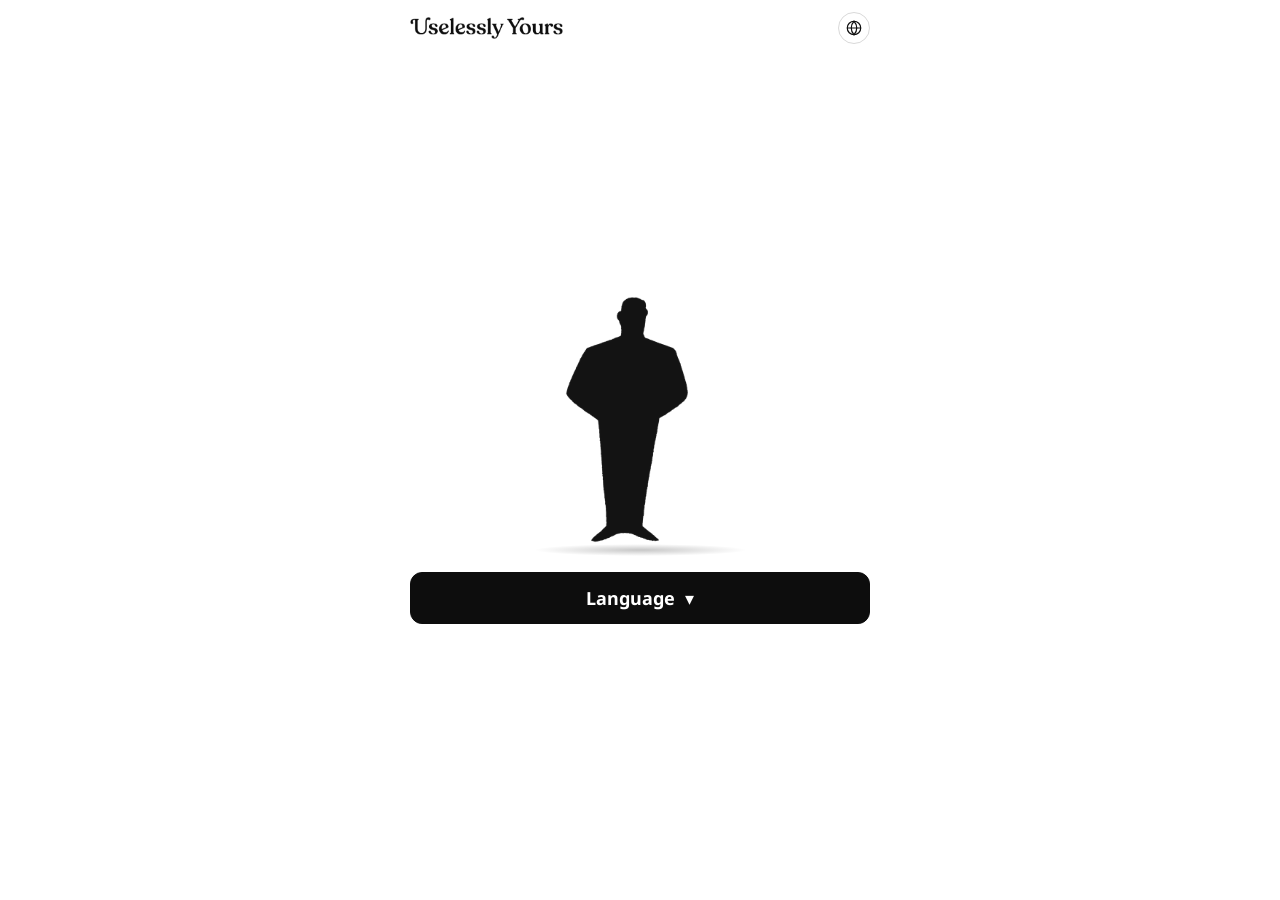
<file: index.html>
<!doctype html>
<html lang="ko">
<head>
<meta charset="utf-8">
<meta name="viewport" content="width=device-width, initial-scale=1, viewport-fit=cover">
<title>Uselessly Yours</title>
<meta property="og:title" content="Uselessly Yours">
<meta name="description" content="쓸데없지만 당신이 마음 깊은 곳에서 원하는 것을 알려드립니다.">
<link rel="preconnect" href="https://fonts.googleapis.com">
<link rel="preconnect" href="https://fonts.gstatic.com" crossorigin>
<link rel="stylesheet" href="https://fonts.googleapis.com/css2?family=Noto+Sans+KR:wght@400;500;700&family=Noto+Serif+KR:wght@500;700&family=Noto+Sans:wght@400;500;700&family=Noto+Serif:wght@500;700&family=Noto+Sans+SC:wght@400;500;700&family=Noto+Serif+SC:wght@500;700&family=Noto+Sans+JP:wght@400;500;700&family=Noto+Serif+JP:wght@500;700&family=Noto+Sans+Thai:wght@400;500;700&family=Noto+Serif+Thai:wght@500;700&display=swap">
<link rel="stylesheet" href="style.css">
</head>
<body>
<main class="app" id="app"></main>
<script src="data.js"></script>
<script src="engine.js"></script>
<script src="app.js"></script>
</body>
</html>
</file>
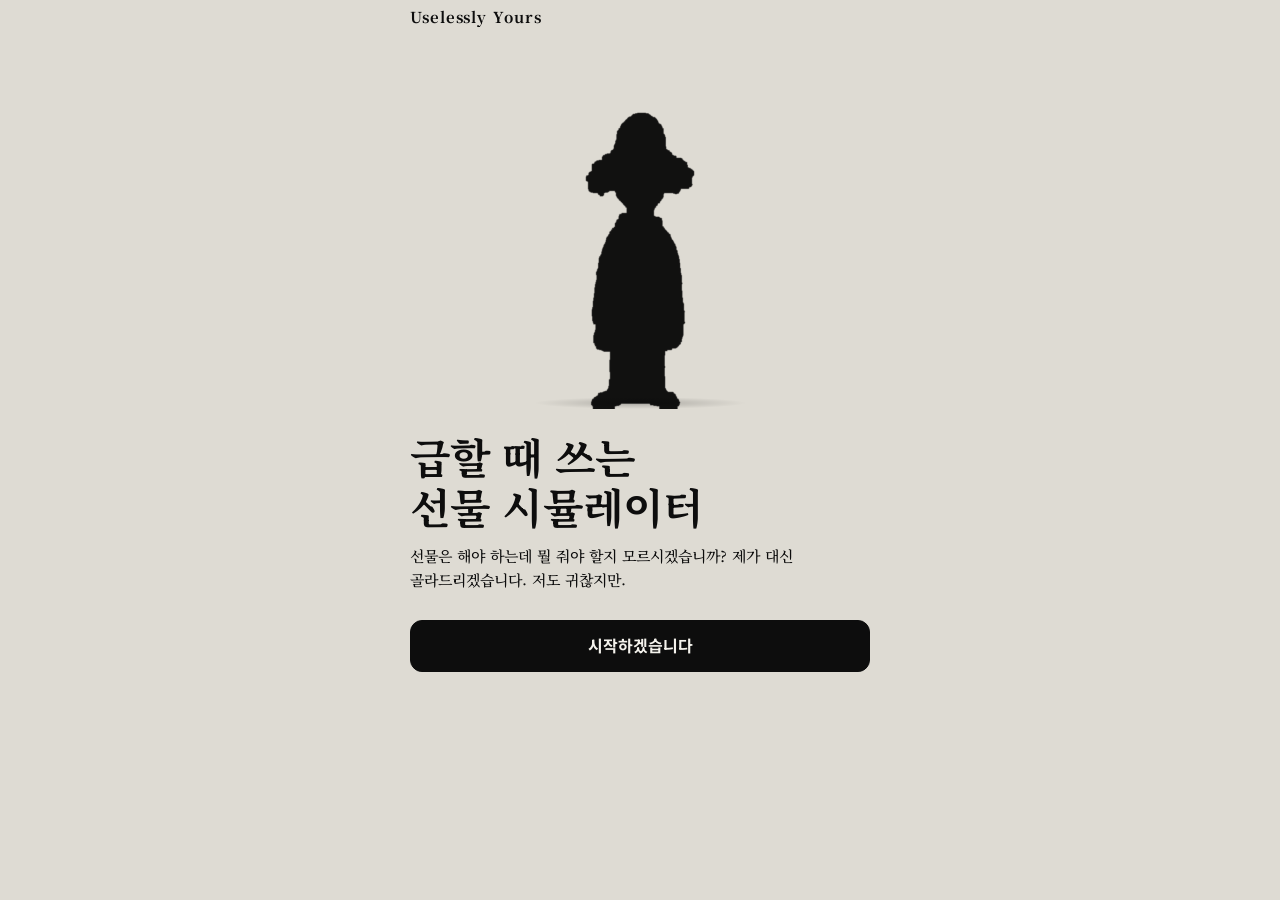
<file: gift/index.html>
<!doctype html>
<html lang="ko">
<head>
<meta charset="utf-8">
<meta name="viewport" content="width=device-width, initial-scale=1, viewport-fit=cover">
<title>급할 때 쓰는 선물 시뮬레이터 · Uselessly Yours</title>
<meta property="og:title" content="급할 때 쓰는 선물 시뮬레이터 · Uselessly Yours">
<meta name="description" content="내일 도착하는 선물, 사기 전에 받는 사람의 반응부터 시뮬레이션해 봅니다.">
<link rel="preconnect" href="https://fonts.googleapis.com">
<link rel="preconnect" href="https://fonts.gstatic.com" crossorigin>
<link rel="stylesheet" href="https://fonts.googleapis.com/css2?family=Noto+Sans+KR:wght@400;500;700&family=Nanum+Pen+Script&family=Noto+Serif+KR:wght@500;700&display=swap">
<link rel="stylesheet" href="/style.css">
<link rel="stylesheet" href="/gift/gift.css">
</head>
<body>
<main class="app" id="app"></main>
<script src="/gift/data.js"></script>
<script src="/gift/app.js"></script>
</body>
</html>
</file>
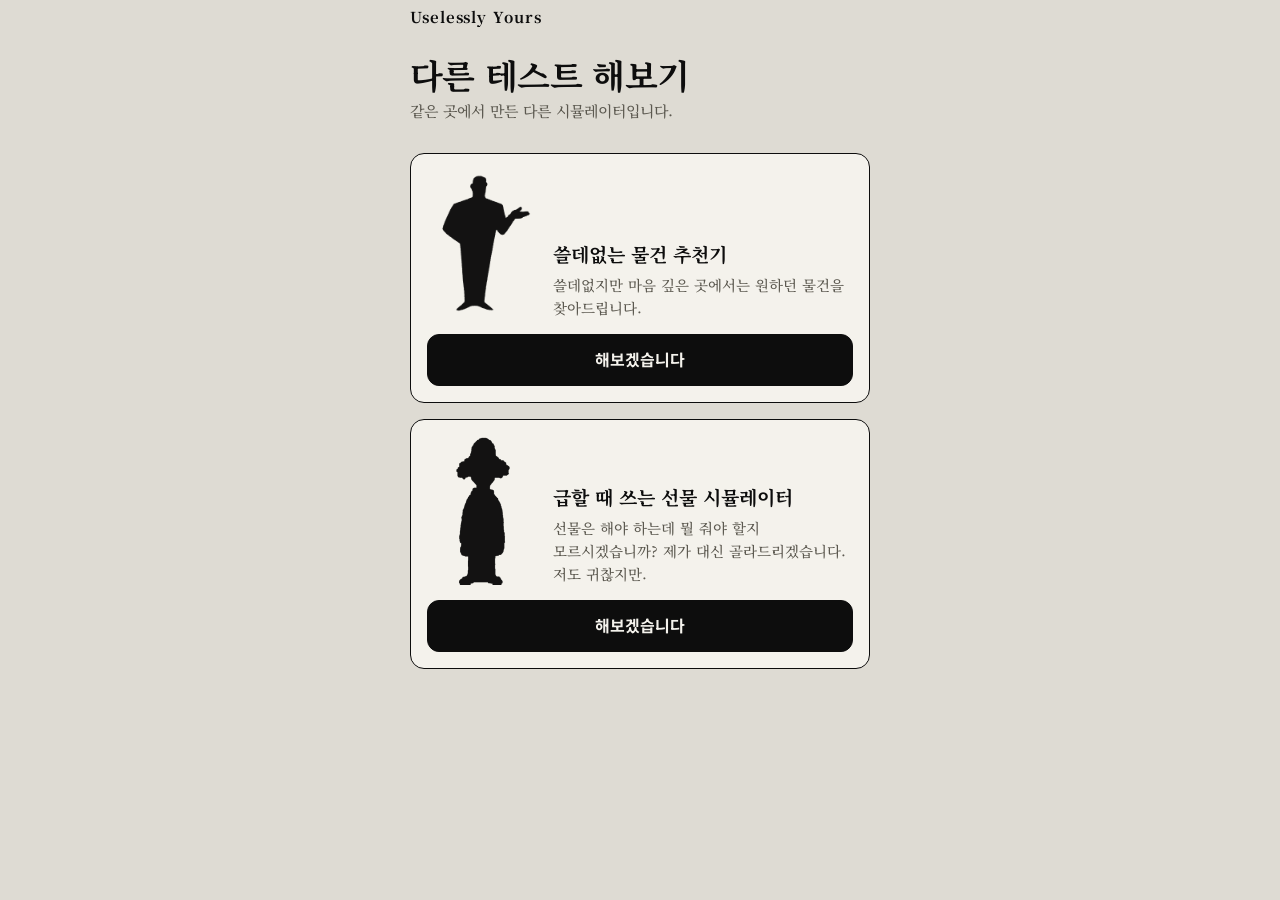
<file: hub/index.html>
<!doctype html>
<html lang="ko">
<head>
<meta charset="utf-8">
<meta name="viewport" content="width=device-width, initial-scale=1, viewport-fit=cover">
<title>다른 테스트 해보기 · Uselessly Yours</title>
<meta name="description" content="Uselessly Yours 의 다른 테스트들">
<link rel="preconnect" href="https://fonts.googleapis.com">
<link rel="preconnect" href="https://fonts.gstatic.com" crossorigin>
<link rel="stylesheet" href="https://fonts.googleapis.com/css2?family=Noto+Sans+KR:wght@400;500;700&family=Noto+Serif+KR:wght@500;700&display=swap">
<link rel="stylesheet" href="/style.css">
<style>
  :root { --bg: #dedbd3; --panel: #f4f2ec; --line: #b4b0a5; --ink: #0d0d0d; --muted: #5c5950; --gold: #0d0d0d; --gold-ink: #f4f2ec; }
  body { padding-top: 0; }
  .hub-title { margin: 8px 0 2px; font: 700 clamp(24px, 7.6vw, 34px)/1.25 var(--serif); letter-spacing: -.02em; }
  .hub-lead { margin: 0 0 6px; color: var(--muted); font: 500 15px/1.6 var(--serif); }
  .tests { display: flex; flex-direction: column; gap: 16px; margin-top: 10px; }
  .test { display: block; background: var(--panel); border: 1px solid var(--ink); border-radius: 14px; padding: 16px; color: inherit; text-decoration: none; }
  .test-head { display: flex; gap: 14px; align-items: flex-end; }
  .pic { flex: none; width: 112px; height: 150px; display: flex; align-items: flex-end; justify-content: center; }
  .pic img { height: 150px; width: auto; max-width: 100%; object-fit: contain; filter: brightness(0); opacity: .92; }
  .test-head > div { align-self: flex-end; min-width: 0; }
  .test h2 { word-break: keep-all; text-wrap: balance; margin: 0 0 6px; font: 700 19px/1.3 var(--serif); }
  .test p { margin: 0; font: 500 14.5px/1.6 var(--serif); color: var(--muted); }
  .test .btn { margin-top: 14px; pointer-events: none; display: flex; align-items: center; justify-content: center; width: 100%; box-sizing: border-box; }
  .test[hidden] { display: none; }
  .back { text-align: center; margin-top: 4px; }
</style>
</head>
<body>
<main class="app" id="app">
  <div class="top"><a class="brand" href="/hub/" style="text-decoration:none">Uselessly Yours</a></div>
  <div>
    <h1 class="hub-title">다른 테스트 해보기</h1>
    <p class="hub-lead">같은 곳에서 만든 다른 시뮬레이터입니다.</p>
  </div>
  <div class="tests">
    <a class="test" data-id="useless" href="/">
      <div class="test-head">
        <span class="pic"><img src="/assets/butler/presenting.webp" alt=""></span>
        <div><h2>쓸데없는 물건 추천기</h2><p>쓸데없지만 마음 깊은 곳에서는 원하던 물건을 찾아드립니다.</p></div>
      </div>
      <span class="btn primary">해보겠습니다</span>
    </a>
    <a class="test" data-id="gift" href="/gift/">
      <div class="test-head">
        <span class="pic"><img src="/assets/gasungbi/silhouette.webp" alt=""></span>
        <div><h2>급할 때 쓰는 선물 시뮬레이터</h2><p>선물은 해야 하는데 뭘 줘야 할지 모르시겠습니까? 제가 대신 골라드리겠습니다. 저도 귀찮지만.</p></div>
      </div>
      <span class="btn primary">해보겠습니다</span>
    </a>
  </div>
</main>
<script>
  // /hub/?from=gift 로 들어오면 방금 한 테스트는 목록에서 뺍니다.
  var from = new URLSearchParams(location.search).get("from");
  if (from) { var el = document.querySelector('.test[data-id="' + from.replace(/[^a-z]/g, "") + '"]'); if (el) el.hidden = true; }
</script>
</body>
</html>
</file>
<file: style.css>
/* 취향 집사 — 모바일 우선. 색과 글꼴은 :root 토큰에서만 바꿉니다. */
:root {
  --bg: #ffffff;
  --panel: #ffffff;
  --line: #d9d9d9;
  --ink: #0d0d0d;
  --muted: #6b6b6b;
  --gold: #0d0d0d;      /* 포인트색: 흑백 디자인이라 검정 */
  --gold-ink: #ffffff;
  --serif: "Noto Serif KR", "Noto Serif Thai", "Nanum Myeongjo", "Apple SD Gothic Neo", serif;
  --sans: "Noto Sans KR", "Noto Sans Thai", "Apple SD Gothic Neo", "Malgun Gothic", system-ui, sans-serif;
  color-scheme: light;
}

* { box-sizing: border-box; }
html, body { min-height: 100%; }
body {
  margin: 0;
  background: var(--bg);
  color: var(--ink);
  font: 400 16px/1.6 var(--sans);
  padding-left: max(16px, env(safe-area-inset-left, 0px));
  padding-right: max(16px, env(safe-area-inset-right, 0px));
  padding-block: 12px 20px;
  word-break: keep-all;
  overflow-wrap: break-word;
  -webkit-text-size-adjust: 100%;
}
button { font: inherit; color: inherit; cursor: pointer; }
:focus-visible { outline: 3px solid var(--gold); outline-offset: 3px; }

.app {
  max-width: 460px;
  min-height: calc(100dvh - 32px);
  margin: 0 auto;
  display: flex;
  flex-direction: column;
  gap: 14px;
  padding-bottom: 28px;
}
.top {
  display: flex; align-items: center; justify-content: space-between; gap: 12px;
  min-height: 32px;
}
.brand { font: 700 15px/1 var(--serif); letter-spacing: .06em; color: var(--ink); }
.brand small { font: 400 12px var(--sans); color: var(--muted); letter-spacing: .04em; margin-left: 6px; }
.langwrap { position: relative; }
.mute.globe { display: inline-flex; align-items: center; justify-content: center; width: 32px; padding: 0; }
.langmenu { position: absolute; right: 0; top: calc(100% + 6px); z-index: 10; min-width: 140px; background: var(--bg); border: 1px solid var(--ink); border-radius: 12px; padding: 6px; display: flex; flex-direction: column; }
.langmenu[hidden] { display: none; }
.langmenu button { border: 0; background: none; text-align: left; padding: 10px 12px; min-height: 40px; border-radius: 8px; font: 400 14px/1 var(--sans); }
.langmenu button[aria-current="true"] { font-weight: 700; background: #f2f2f2; }
.top select {
  background: var(--panel); color: var(--ink); border: 1px solid var(--line);
  border-radius: 8px; padding: 4px 8px; font: inherit; font-size: 13px;
}
.topr { display: flex; align-items: center; gap: 12px; }
.mute { border: 1px solid var(--line); background: var(--bg); border-radius: 999px; padding: 4px 12px; font-size: 12.5px; color: var(--ink); min-height: 32px; }
.count { display: block; margin-bottom: 4px; font: 400 13px/1.4 var(--sans); color: var(--muted); letter-spacing: .04em; }

.stage {
  position: relative;
  flex: none;
  height: 250px;
  margin-top: auto;
}
.stage::after {
  content: ""; position: absolute; bottom: 0; left: 50%; translate: -50% 0;
  width: 46%; height: 12px; border-radius: 50%;
  background: radial-gradient(closest-side, rgb(0 0 0 / .22), transparent);
}
.butler { position: absolute; bottom: 0; left: 0; right: 0; margin: 0 auto; height: 100%; width: auto; max-width: 100%; object-fit: contain; object-position: 50% 100%; animation: bob 5s ease-in-out infinite; transform-origin: 50% 100%; }
@keyframes bob { 50% { transform: translateY(-5px); } }
.intro { flex: 1; display: flex; flex-direction: column; justify-content: center; gap: 22px; }
.intro .stage { flex: none; height: min(34dvh, 300px); min-height: 200px; }
.silhouette .butler { filter: brightness(0); opacity: .92; animation: none; }
.stage.enter .butler { animation: enter 1.4s cubic-bezier(.2,.7,.2,1) both, bob 5s ease-in-out 1.4s infinite; }
.stage.enter::after { animation: fadein 1.4s ease both; }
@keyframes enter { from { opacity: 0; transform: translateY(28px); } to { opacity: 1; transform: none; } }
@keyframes fadein { from { opacity: 0; } to { opacity: 1; } }
.stage.big { flex: none; height: min(50dvh, 440px); max-height: none; }

.bubble {
  background: var(--panel);
  border: 1px solid var(--ink);
  border-radius: 14px;
  padding: 18px 18px 20px;
  font: 500 clamp(18px, 5vw, 21px)/1.65 var(--serif);
  text-wrap: pretty;
  min-height: 7.5em;
}
.bubble .lead { display: block; color: var(--muted); font: 400 13px/1.4 var(--sans); letter-spacing: .06em; margin-bottom: 6px; }
.bubble.guess .prod { display: block; margin-top: 4px; text-decoration: underline; text-decoration-thickness: 2px; text-underline-offset: 6px; }

.app > .answers { margin-bottom: auto; }
.answers { display: grid; grid-template-columns: 1fr 1fr; gap: 10px; }
.btn {
  min-height: 52px; border-radius: 12px; border: 1px solid var(--line);
  background: transparent; padding: 10px 14px; font-weight: 500;
  transition: transform .12s ease, background .12s ease;
}
.btn:active { transform: scale(.98); }
.btn:not(.primary):not(.ghost):not(.link):active { background: var(--ink); border-color: var(--ink); color: var(--bg); }
.btn.primary { background: var(--gold); color: var(--gold-ink); border-color: var(--gold); font-weight: 700; }
.btn.strong { border-color: var(--ink); background: var(--bg); }
.btn.ghost { min-height: 44px; color: var(--muted); font-size: 14px; }
.btn.wide { grid-column: 1 / -1; }
.btn.link { border: 0; min-height: 40px; color: var(--muted); font-size: 13px; text-decoration: underline; text-underline-offset: 3px; }
a.btn { display: flex; align-items: center; justify-content: center; text-decoration: none; text-align: center; }

.card {
  background: var(--panel); border: 1px solid var(--ink); border-radius: 14px;
  padding: 20px 18px; display: flex; flex-direction: column; gap: 10px;
}
.card .lead { color: var(--muted); font-size: 13px; letter-spacing: .06em; }
.card h2 { margin: 0; font: 700 clamp(22px, 6.4vw, 27px)/1.35 var(--serif); text-wrap: balance; }
.card .why { margin: 0; font: 400 16px/1.7 var(--serif); }
.card .price { color: var(--muted); font-size: 14px; }
.pimg { width: 100%; max-height: 300px; object-fit: contain; border-radius: 10px; background: var(--bg); }
.also { display: flex; flex-direction: column; gap: 8px; }
.also h3 { margin: 6px 0 0; font: 500 14px/1.4 var(--sans); color: var(--muted); }
.also a {
  display: flex; justify-content: space-between; align-items: center; gap: 12px;
  border: 1px solid var(--line); border-radius: 12px; padding: 12px 14px; color: inherit; text-decoration: none;
  font: 500 15px/1.4 var(--serif); min-height: 52px;
}
.also a span:last-child { color: var(--ink); flex: none; font: 500 13px var(--sans); }
.actions { display: grid; grid-template-columns: 1fr 1fr; gap: 10px; }
.note { font-size: 12.5px; line-height: 1.6; color: var(--muted); margin: 4px 0 0; }
.toast { font-size: 13px; color: var(--ink); min-height: 20px; margin: 0; }
.intro-title { margin: 0 0 12px; font: 700 clamp(26px, 8.6vw, 42px)/1.2 var(--serif); letter-spacing: -.02em; white-space: nowrap; }
.intro-lead { margin: 0 0 6px; font: 500 15px/1.6 var(--serif); }
.intro-sub { margin: 0; color: var(--muted); font-size: 13.5px; line-height: 1.7; }

.stage.think { margin-top: 0; flex: 1 1 auto; height: auto; min-height: 250px; max-height: 470px; }
.stage.think .butler { height: calc(100% - 120px); }
.stage.think .butler { animation: none; }
.thought { position: absolute; top: 4px; left: 50%; width: 50%; height: auto; overflow: visible; }
.thought .ol circle { fill: var(--ink); }
.thought .fl circle, .thought .fl rect { fill: var(--bg); }
.thought .dots-trail circle { fill: var(--bg); stroke: var(--ink); stroke-width: 3; transform-box: fill-box; transform-origin: center; opacity: 0; animation: pop .45s ease-out forwards; }
.thought .t1 { animation-delay: .3s; } .thought .t2 { animation-delay: .8s; } .thought .t3 { animation-delay: 1.3s; }
.thought .cloud { transform-box: fill-box; transform-origin: 8% 90%; opacity: 0; animation: grow 1.3s cubic-bezier(.2,.8,.2,1) 1.9s forwards; }
.thought .ell circle { fill: var(--ink); animation: blink 1s ease-in-out infinite; }
.thought .ell circle:nth-child(2) { animation-delay: .2s; } .thought .ell circle:nth-child(3) { animation-delay: .4s; }
@keyframes pop { from { opacity: 0; transform: scale(.2); } to { opacity: 1; transform: scale(1); } }
@keyframes grow { 0% { opacity: 0; transform: scale(.15); } 60% { opacity: 1; transform: scale(1.06); } 100% { opacity: 1; transform: scale(1); } }
@keyframes blink { 50% { opacity: .2; } }
@media (prefers-reduced-motion: reduce) {
  .thought .dots-trail circle, .thought .cloud { animation: none; opacity: 1; }
  .thought .ell circle { animation: none; }
  .butler, .stage.enter .butler, .stage.enter::after { animation: none; }
  .btn { transition: none; }
}

/* 언어별 글꼴과 줄바꿈 */
:root[lang="en"], :root[lang="es"] {
  --serif: "Noto Serif", Georgia, "Times New Roman", serif;
  --sans: "Noto Sans", system-ui, -apple-system, "Segoe UI", sans-serif;
}
:root[lang="zh"] {
  --serif: "Noto Serif SC", "Songti SC", "SimSun", serif;
  --sans: "Noto Sans SC", "PingFang SC", "Microsoft YaHei", system-ui, sans-serif;
}
:root[lang="ja"] {
  --serif: "Noto Serif JP", "Hiragino Mincho ProN", "Yu Mincho", serif;
  --sans: "Noto Sans JP", "Hiragino Sans", "Yu Gothic", system-ui, sans-serif;
}
:root:not([lang="ko"]) body { word-break: normal; }
:root:not([lang="ko"]) .bubble { letter-spacing: 0; }

.toast { position: fixed; left: 50%; bottom: max(28px, env(safe-area-inset-bottom, 0px)); translate: -50% 12px; opacity: 0; pointer-events: none; background: var(--ink); color: #fff; padding: 11px 20px; border-radius: 999px; font: 500 14px/1 var(--sans); transition: opacity .2s ease, translate .2s ease; z-index: 20; }
.toast.on { opacity: 1; translate: -50% 0; }

.brand img { display: block; height: 22px; width: auto; }
.bubble strong { font-weight: 700; }
.bubble .gap { display: block; height: 8px; }

.answers.choice { grid-template-columns: 1fr; }
.answers.choice .btn { text-align: left; padding: 12px 16px; line-height: 1.45; }
.answers.choice .btn.ghost { min-height: 40px; text-align: center; color: var(--muted); border: 0; font-size: 14px; text-decoration: underline; text-underline-offset: 3px; }

.stage.compact { height: 190px; }
.rel { display: grid; gap: 10px; }
.relcard { border: 1px solid var(--line); border-radius: 12px; padding: 12px 14px; display: flex; flex-direction: column; gap: 3px; animation: fadein .7s ease 2.4s both; }
.relcard .rl { font: 400 12px var(--sans); color: var(--muted); letter-spacing: .04em; }
.relcard strong { font: 700 19px/1.3 var(--serif); }
.relcard .rn { font: 400 13px/1.5 var(--sans); color: var(--muted); }
.found { margin: 10px 0 0; text-align: center; font: 700 30px/1.2 var(--serif); letter-spacing: -.01em; animation: fadein .4s ease 1.1s both; }
.leadline { margin: 4px 0 0; text-align: center; font: 500 16px/1.6 var(--serif); animation: fadein .4s ease 1.3s both; }
.hold { opacity: 0; pointer-events: none; transition: opacity .6s ease; }
.hold .relcard { animation: none; }
.hold .rel { margin-bottom: 12px; }
.hold.show { opacity: 1; pointer-events: auto; }
.leadline.plain { animation: none; margin: 4px 0 10px; }
.answers.late { animation: fadein .4s ease 1.5s both; }
.friendline { margin: 14px 0 0; padding: 12px 14px; border: 1px solid var(--ink); border-radius: 12px; font: 500 15px/1.6 var(--serif); }
.cmp { border: 1px solid var(--ink); border-radius: 14px; padding: 16px 18px; display: flex; flex-direction: column; gap: 6px; }
.cmp h3 { margin: 0; font: 700 15px var(--sans); }
.cmp p { margin: 0; font: 500 15px/1.6 var(--serif); }
.cardwrap { display: flex; flex-direction: column; gap: 10px; }
.cardimg { width: 100%; height: auto; border: 1px solid var(--line); border-radius: 12px; display: block; }
#secret[hidden] { display: none; }
@media (prefers-reduced-motion: reduce) { .relcard, .found, .leadline, .answers.late { animation: none; } }

.prog { height: 4px; background: #e8e8e8; border-radius: 2px; margin: 0 0 14px; overflow: hidden; }
.prog i { display: block; height: 100%; background: var(--ink); border-radius: 2px; transition: width .5s ease; }
.btn.shopt.on { background: var(--gold); border-color: var(--gold); color: var(--gold-ink); font-weight: 700; }
.btn.shopt.on::before { content: "✓ "; }
.bubble.long { font-size: clamp(15px, 4.2vw, 17px); line-height: 1.75; min-height: 0; }
.bubble.long .gap { height: 6px; }
.card .lead.need { color: var(--ink); font: 600 clamp(16px, 4.4vw, 18px)/1.5 var(--serif); letter-spacing: 0; margin-bottom: 10px; }
.card .lead.need { display: block; }
.langscreen { gap: 12px; }
.langscreen.intro .stage { height: min(26dvh, 240px); min-height: 130px; }
.langpick { display: flex; flex-direction: column; gap: 8px; }
.langbtn { display: flex; align-items: center; justify-content: center; gap: 10px; font-size: 18px; }
.langbtn small { font: 400 13px/1 var(--sans); opacity: .75; }
.langlist { max-height: min(40dvh, 280px); overflow-y: auto; border: 1px solid var(--ink); border-radius: 12px; padding: 6px; display: flex; flex-direction: column; background: var(--bg); -webkit-overflow-scrolling: touch; }
.langlist[hidden] { display: none; }
.langlist button { border: 0; background: none; text-align: left; padding: 10px 12px; min-height: 42px; border-radius: 8px; font: 400 15px/1 var(--sans); flex: none; }
.langlist button[aria-current="true"] { font-weight: 700; background: #f2f2f2; }
.langlist button:active { background: var(--ink); color: var(--bg); }
.langscreen { justify-content: center; gap: 16px; }
.langscreen.intro .stage { height: min(30dvh, 300px); min-height: 120px; flex: none; }
.langscreen.intro .stage { margin-top: 0; }
</file>
<file: gift/gift.css>
/* 선물 추천기 — 틀은 /style.css, 색은 굳이 필요한 물건 추천기(가성비맨)와 같은 밝은 회색 바탕입니다. */
:root {
  --bg: #dedbd3; --panel: #f4f2ec; --line: #b4b0a5; --ink: #0d0d0d; --muted: #5c5950;
  --gold: #0d0d0d; --gold-ink: #f4f2ec;
}
body { padding-top: 0; }
.butler { animation-duration: 3.5s; }
.choices { display: flex; flex-direction: column; gap: 8px; margin-bottom: auto; }
.choices .btn:not(.primary):not(.link) { text-align: left; background: var(--panel); }
.choices .btn.primary { text-align: center; }
.progress { height: 6px; border-radius: 99px; background: var(--line); overflow: hidden; }
.progress i { display: block; height: 100%; background: var(--ink); }
.gcard { border: 1px dashed var(--ink); border-radius: 12px; padding: 14px; background: var(--panel); font: 500 16px/1.6 var(--serif); }
.gcard .lead { display: block; color: var(--muted); font: 400 12.5px/1.4 var(--sans); margin-bottom: 4px; }
.ph { display: flex; align-items: center; justify-content: center; aspect-ratio: 4/3; border-radius: 10px; background: var(--bg); color: var(--muted); font-size: 13px; }
span.btn { display: flex; align-items: center; justify-content: center; opacity: .7; }
.stage.short { height: 170px; }
.script { margin: 4px 0 0; padding: 12px 14px; list-style: none; border-top: 1px dashed var(--line); display: flex; flex-direction: column; gap: 6px; font: 400 15.5px/1.6 var(--serif); }
.script li, .meter, .verdict { animation: fadein .5s ease both; }
.script li:last-child { font-weight: 700; }
.meter { display: grid; grid-template-columns: 1fr auto; align-items: center; gap: 6px 10px; font-size: 13px; color: var(--muted); }
.meter b { font: 700 22px/1 var(--serif); color: var(--ink); }
.meter i { grid-column: 1 / -1; display: block; height: 8px; border-radius: 99px; background: var(--bg); overflow: hidden; }
.meter u { display: block; height: 100%; background: var(--ink); text-decoration: none; }
.gcard .btn.link { display: block; min-height: 32px; padding: 0; margin-top: 4px; }
@media (prefers-reduced-motion: reduce) { .script li, .meter, .verdict { animation: none; } }
.qpre { display: block; margin-bottom: 12px; color: var(--muted); font: 400 15px/1.75 var(--serif); }
.qtext { display: block; font-weight: 700; }

.note { margin: 6px 0 4px; padding: 6px 14px 8px; background: #fffdf6; border: 1px solid var(--line); border-radius: 4px;
  background-image: repeating-linear-gradient(to bottom, transparent 0, transparent 31px, #c9c4b6 31px, #c9c4b6 32px); background-position: 0 6px; }
.note p { margin: 0; font: 400 20px/32px "Nanum Pen Script", var(--serif); color: var(--ink); word-break: keep-all; }
.note small { display: block; margin-top: 4px; text-align: right; font: 400 13px/32px var(--serif); color: var(--muted); }
.gcard .choices { margin-top: 8px; }
.choices .btn.shopt.on { background: var(--ink); border-color: var(--ink); color: var(--panel); }
.top .mute { flex: none; white-space: nowrap; }
.brand { white-space: nowrap; }
@media (max-width: 460px) { .brand small { display: none; } }
.card .lead.notice { font-weight: 500; font-size: 12.5px; line-height: 1.5; }
.note { display: flow-root; }
.note img { float: right; height: 160px; width: auto; margin: 0 0 4px 8px; }
.who { display: block; width: 100%; box-sizing: border-box; margin: 4px 0 0; padding: 12px 14px; border: 1px solid var(--line); border-radius: 10px; background: var(--bg); color: var(--ink); font: 500 16px var(--sans); }
.note .sign { text-align: right; }
.whol { display: block; margin-top: 10px; font: 400 12.5px/1.4 var(--sans); color: var(--muted); }
.whol .who { margin-top: 4px; }
.note .to { font-weight: 700; }
.intro .bubble { padding: 18px 18px 15px; }
.bubble .prog { background: var(--line); }
.bubble .gap, .bubble.long .gap { height: 0; }
.bubble { min-height: 0; padding-bottom: 17px; }
.intro .bubble { padding-bottom: 17px; }
.introbtn { display: flex; flex-direction: column; gap: 22px; }

.stage.short { margin-top: 20px; }
.chips { display: flex; flex-wrap: wrap; gap: 6px; margin-top: 8px; }
.chip { padding: 6px 12px; border: 1px solid var(--line); border-radius: 999px; background: var(--panel); color: var(--ink); font: 500 13.5px/1.2 var(--sans); }
.chip:active { background: var(--ink); color: var(--panel); }
.stampbox { clear: both; padding: 10px 0 4px; }
.stamp { width: 96px; height: 96px; color: #0d0d0d; opacity: .6; transform: rotate(-11deg); font-family: var(--sans); display: block; }
.intro { justify-content: flex-start; padding-top: max(20px, 7dvh); }
.intro .stage { margin-top: 0; }
.intro-title { white-space: normal; word-break: keep-all; text-wrap: balance; }
</file>
